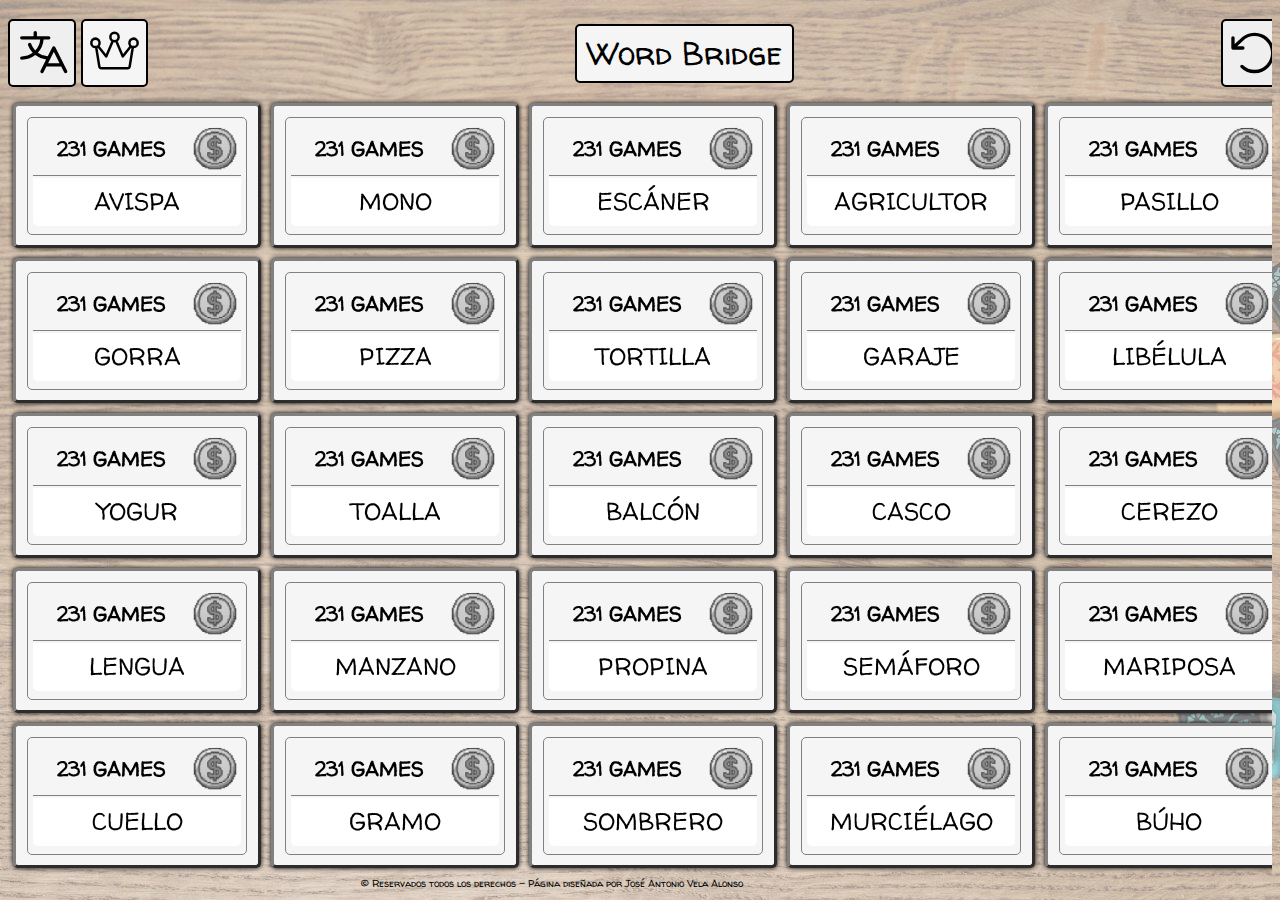
<file: index.html>
<!DOCTYPE html>
<html lang="en">
<head>
    <meta charset="UTF-8">
    <meta name="viewport" content="width=device-width, initial-scale=1.0">
    <title>Random Words Chain</title>
    <link rel="stylesheet" href="css/style.css">
</head>

<body>
    <header>
        <div class="headerContainer">
            <button id="lang" type="button" aria-label="language button"><img src="img/lang.svg" alt="language button"></button>
            <a href="html/leader.html" id="leader" aria-label="leader button"><img src="img/leader.svg" alt="leader button"></a>
            <h1>Word Bridge</h1>
            <button id="reset" type="button" aria-label="reset button"><img src="img/reset.svg" alt="Reset button"></button>
        </div>
    </header>
    
    <main>
        <div class="container">
            
        </div>
    </main>

    <footer class="footerCredits">
        <p>© Reservados todos los derechos - Página diseñada por José Antonio Vela Alonso</p>
    </footer>
    <script src="js/main.js" defer></script>
</body>
</html>
</file>
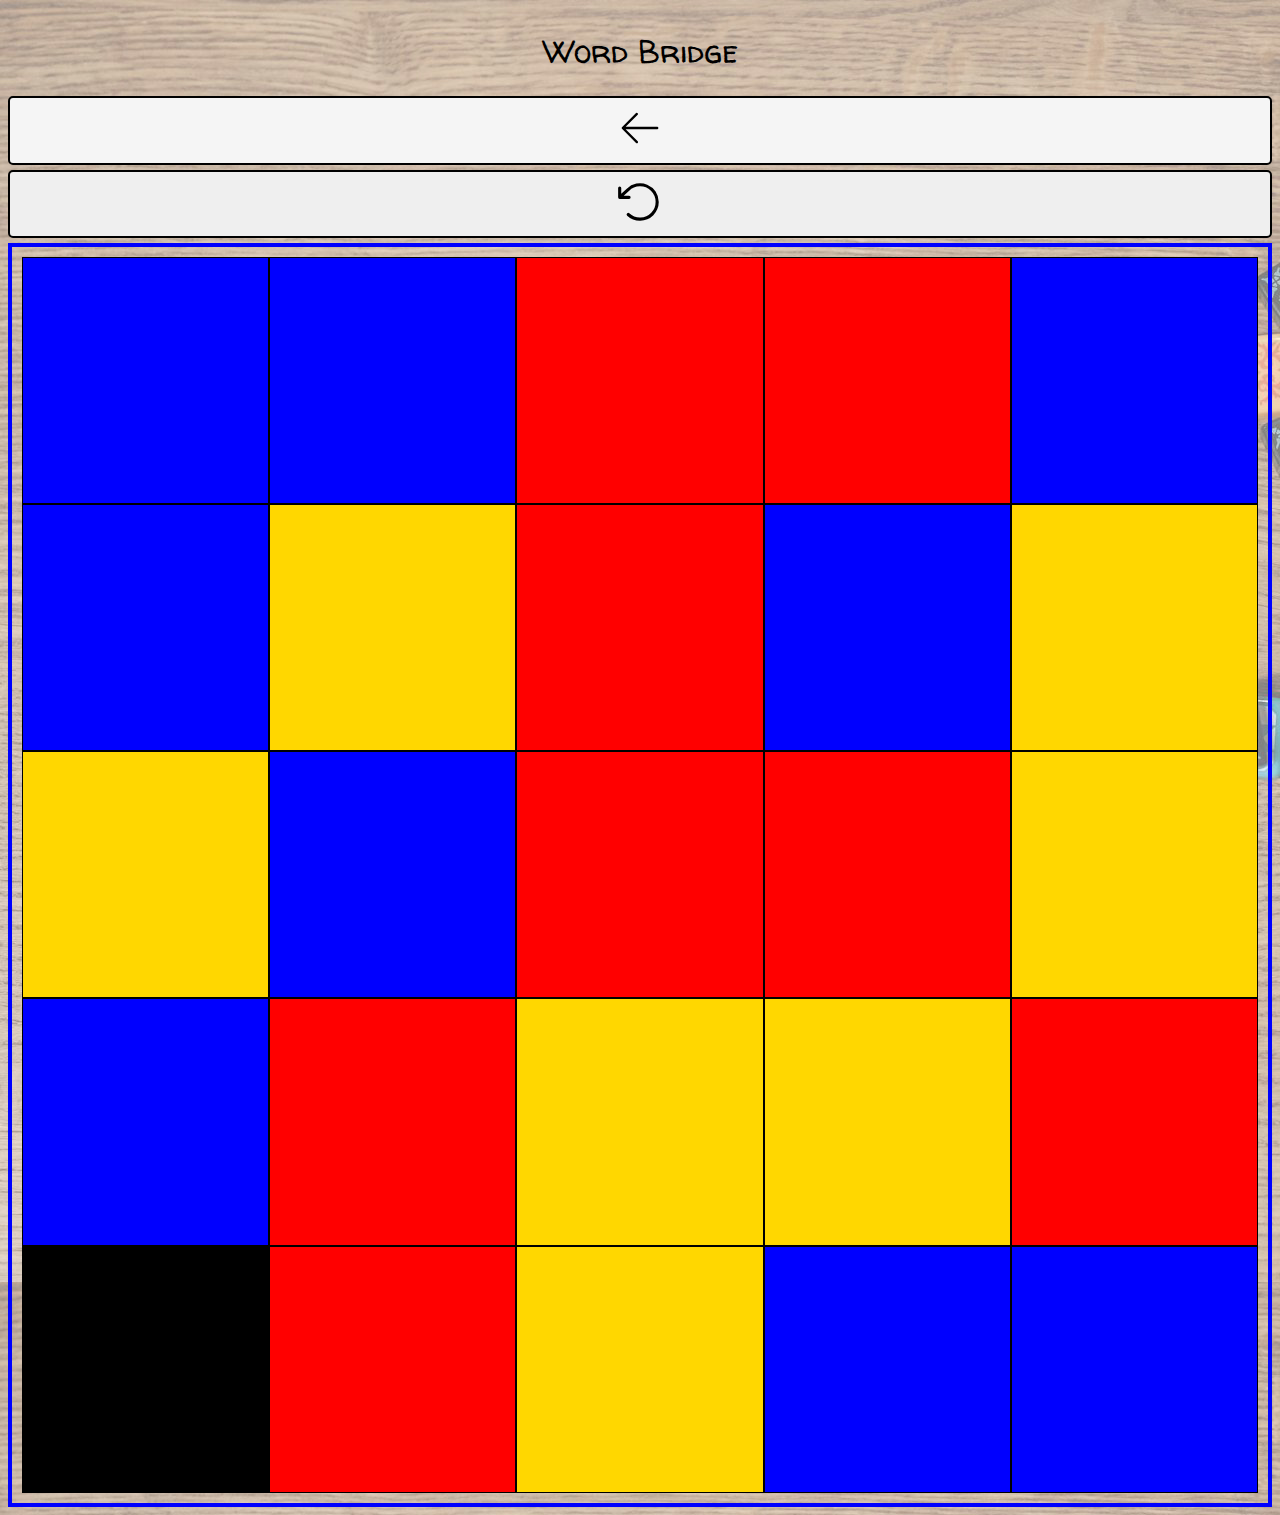
<file: html/leader.html>
<!DOCTYPE html>
<html lang="en">
<head>
    <meta charset="UTF-8">
    <meta name="viewport" content="width=device-width, initial-scale=1.0">
    <title>Random Words Chain</title>
    <link rel="stylesheet" href="../css/style.css">
</head>

<body>
    <header>
        <div class="mobileHeaderContainer">
            <h1>Word Bridge</h1>
            <a href="../index.html" aria-label="back link"><img src="../img/back.svg" alt=""></a>
            <button id="reset" type="button" aria-label="reset button"><img src="../img/reset.svg" alt="Reset button"></button>
        </div>
    </header>
    
    <main>
        <div class="mobileContainer">
          
        </div>
    </main>
    
    <script src="../js/leader.js" defer></script>
</body>
</html>
</file>
<file: css/style.css>
@import url('https://fonts.googleapis.com/css2?family=Walter+Turncoat&display=swap');

* {
    font-family: "Walter Turncoat", cursive;
    font-weight: 400;
    font-style: normal;
    overflow: hidden;
}

body {
    background-image: url(../img/background.jpg);
}

.headerContainer {
    display: flex;
    justify-content: space-between;
    
    width: 85vw;
    height: 10vh;

    min-width: 1280px;
    max-width: 1400px;

    margin: 0 auto;
}

.container {
    display: grid;
    grid-template-columns: repeat(5, 1fr);
    grid-template-rows: repeat(5, 1fr);
    gap: 10px;

    width: 85vw;
    height: 85vh;
    
    min-width: 1280px;
    max-width: 1400px;

    margin: 0 auto;
    padding: 5px 5px;
}

button {
    cursor: pointer;
}

.headerContainer h1 {
    margin: auto;
    background-color: whitesmoke;
    padding: 5px 10px;
    border: 2px solid black;
    border-radius: 5px;
}

.headerContainer button, .mobileHeaderContainer button {
    height: 75%;
    padding: 5px;
    margin: auto 0;
    border: 2px solid black;
    border-radius: 5px;
}

#leader {
  margin-left: 5px;
}

.headerContainer a, .mobileHeaderContainer a {
    box-sizing: border-box;
    height: 75%;
    padding: 5px;
    margin: auto 0;
    border: 2px solid black;
    border-radius: 5px;
    background-color: whitesmoke;
}

.headerContainer img {
    height: 100%;
}

button.cardBtn {
    border-radius: 5px;
    background-color: whitesmoke;
    box-shadow: 0px 0px 5px black;
}

.card {
    display: grid;
    grid-template-rows: repeat(2, 1fr);
    margin: 5px;
    padding: 5px;
    border: 1px solid gray;
    border-radius: 5px;
}

.cardHeader {
    display: grid;
    grid-template-columns: 3fr 1fr;
    border-bottom: 1px solid gray;
}

.cardHeader img {
    width: 100%;
    border-top-right-radius: 5px;
}

.cardHeader span {
    text-align: center;
    margin: auto 0;
    font-size: 20px;
    font-weight: 900;
}

.randomWord {
    background-color: white;
    height: 90%;
    margin: auto 0;
    border-bottom-left-radius: 5px;
    border-bottom-right-radius: 5px;
}

.word {
    display: flex;
    flex-direction: column;
    height: 100%;
    justify-content: center;
    align-content: middle;
    font-size: x-large;
}

/* TEAM COLORS */

button.cardBtn.redTeam {
    border-width: 3px;
    border-color: red;
}

button.cardBtn.redTeam img, span {
    filter: sepia(0.5) saturate(500%) hue-rotate(310deg);
}

button.cardBtn.blueTeam {
    border-width: 3px;
    border-color: blue;
}

button.cardBtn.blueTeam img, span {
    filter: sepia(0.5) saturate(500%) hue-rotate(180deg);
}

button.cardBtn.neutralTeam {
    border-width: 3px;
    border-color: gold;
}

button.cardBtn.neutralTeam img, span {
    filter: sepia(0.5) saturate(500%) hue-rotate(10deg);
}

button.cardBtn.noTeam {
    border-width: 3px;
    border-color: gray;
}

.footerCredits {
    position: absolute;
    bottom: 0;
    text-align: center;
    font-size: 10px;
    color: black;
    width: 85vw;
}

/* MOBILE VERSION */
.mobileHeaderContainer {
  display: flex;
  flex-direction: column;
  text-align: center;
}

.mobileHeaderContainer img {
  height: 50px;
}

.mobileHeaderContainer button {
  margin: 5px 0px;
}

.mobileContainer {
  box-sizing: border-box;
  display: grid;
  grid-template-columns: repeat(5, 1fr);
  grid-template-rows: repeat(5, 1fr);
  margin: auto;
  border: 4px solid;
  border-color: black;
  padding: 10px;
}

.mobileContainer div {
  aspect-ratio: 1;
  border: 1px solid black;
  padding: 0;
  margin: 0;
}
</file>
